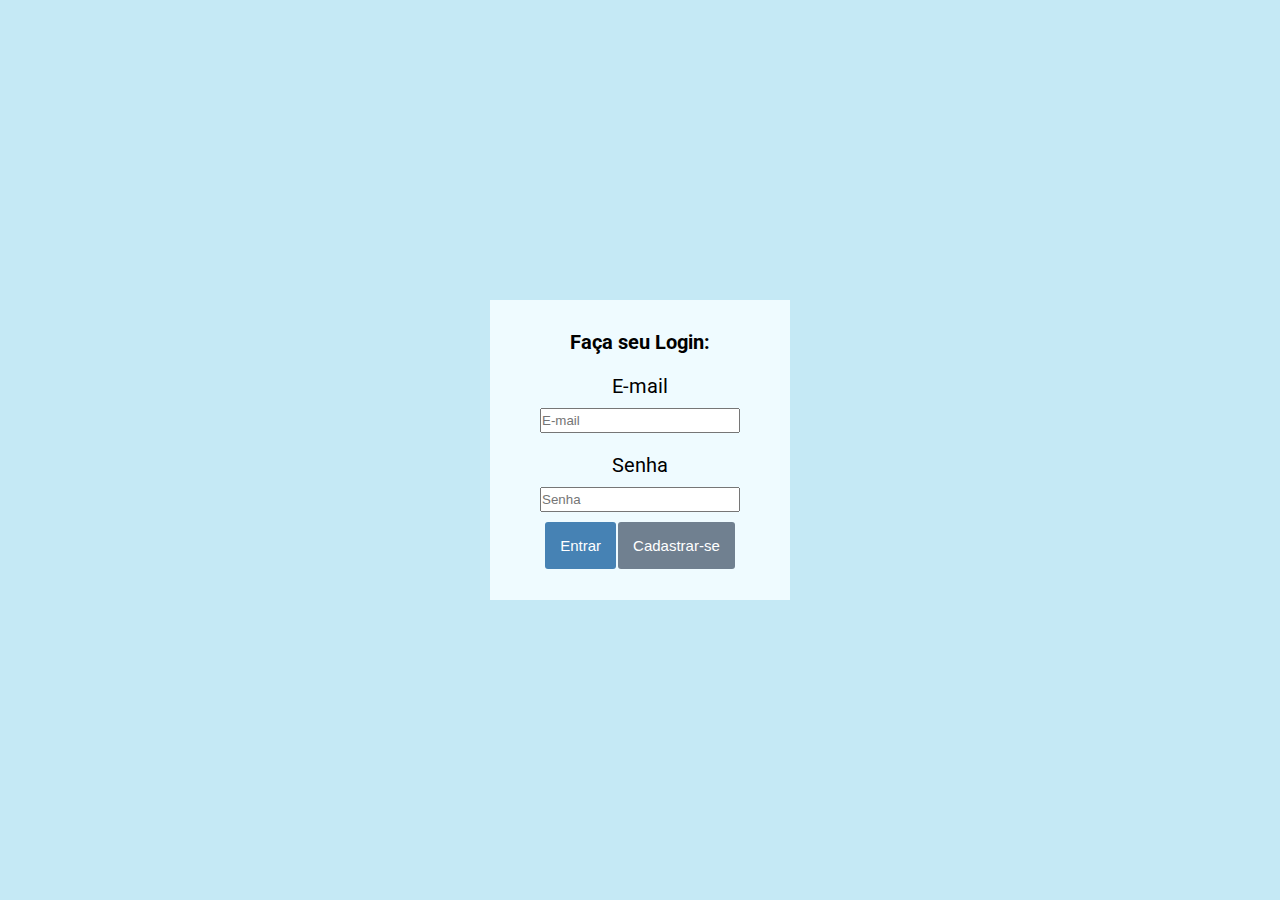
<file: frontend/index.html>
<!DOCTYPE html>
<html lang="pt-BR">
<head>
    <meta charset="UTF-8">
    <meta http-equiv="X-UA-Compatible" content="IE=edge">
    <meta name="viewport" content="width=device-width, initial-scale=1.0">
    <title>Projeto Pix</title>
    <link rel="stylesheet" href="style.css">
    <link rel="stylesheet" href="global.css">
</head>
<body>
    <main class="container">
        <form class="box-container">
            
            <h1>Faça seu Login:</h1>
            <label for="">E-mail</label>
            <input type="text" placeholder="E-mail">
            <label for="">Senha</label>
            <input type="password" placeholder="Senha">
            <div class="btns">
                <button class="btn steelBlue">Entrar</button>
                <button class="btn slateGray">Cadastrar-se</button>
            </div>
            
        </form>
    </main>
    
</body>
</html>
</file>
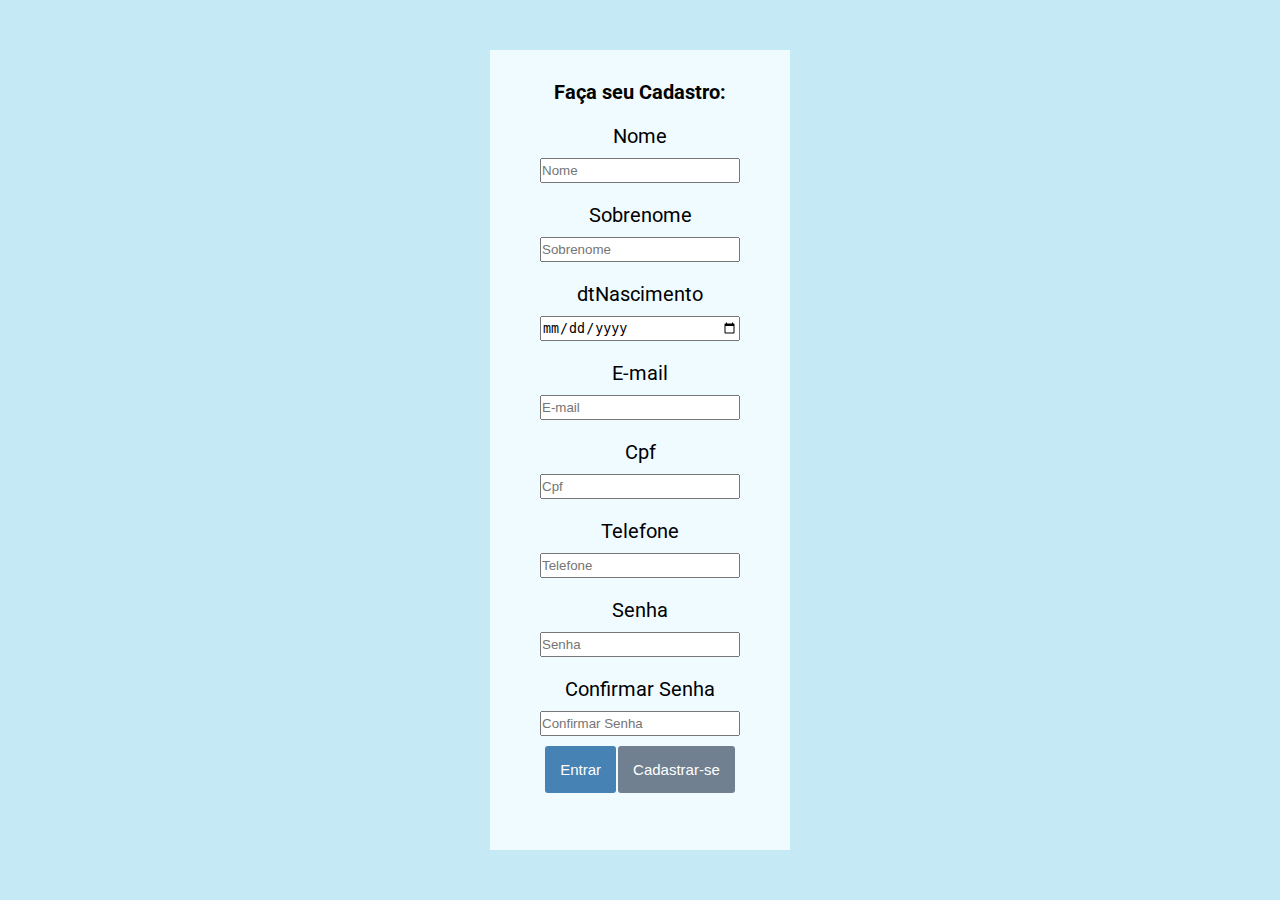
<file: frontend/pages/cadastro.html>
<!DOCTYPE html>
<html lang="pt-BR">
<head>
    <meta charset="UTF-8">
    <meta http-equiv="X-UA-Compatible" content="IE=edge">
    <meta name="viewport" content="width=device-width, initial-scale=1.0">
    <title>Projeto Pix</title>
    <link rel="stylesheet" href="../styles/cadastro.css">
    <link rel="stylesheet" href="../global.css">
</head>
<body>
    <main class="container">
        <form class="box-container">
            
            <h1>Faça seu Cadastro:</h1>
            <label for="">Nome</label>
            <input type="text" placeholder="Nome">

            <label for="">Sobrenome</label>
            <input type="text" placeholder="Sobrenome">

            <label for="">dtNascimento</label>
            <input type="date" id="birthday" name="birthday">

            <label for="">E-mail</label>
            <input type="text" placeholder="E-mail">

            <label for="">Cpf</label>
            <input type="text" placeholder="Cpf">

            <label for="">Telefone</label>
            <input type="text" placeholder="Telefone">

            <label for="">Senha</label>
            <input type="password" placeholder="Senha">

            <label for="">Confirmar Senha</label>
            <input type="text" placeholder="Confirmar Senha">
            <div class="btns">
                <button class="btn steelBlue">Entrar</button>
                <button class="btn slateGray">Cadastrar-se</button>
            </div>
            
        </form>
    </main>
    
</body>
</html>
</file>
<file: frontend/style.css>
.container{
    width: 100vw;
    height: 100vh;
    display: flex;
    flex-direction: row;
    justify-content: center;
    align-items: center;
    
}

.box-container{
    background-color: #effbff;
    width: 300px;
    height: 300px;
    display: flex;
    flex-direction: column;
    align-items: center;
    gap: 10px;

}

h1{
    margin-top: 30px;
    
}


input{
    
    width: 200px;
    height: 25px;

}

label{
font-weight: 400;
font-size: 2rem;
margin-top: 10px;
}
</file>
<file: frontend/global.css>
@import url('https://fonts.googleapis.com/css2?family=Roboto:wght@300&display=swap');

* {
  padding: 0;
  margin: 0;
  box-sizing: border-box;
}

html {
  font-size: 62.5%;
  font-family: 'Roboto', sans-serif;
}

img {
  width: 100%;
}

body {
  background-color: #c5e9f5;
}

.btn {
  outline: none;
  border: none;
  cursor: pointer;
  padding: 1.5rem;
  border-radius: 3px;
  font-size: 1.5rem;
  color: #fff;
}

.btn:hover {
  opacity: 90%;
}

.steelBlue {
  background-color: #4682b4;
}

.slateGray {
  background-color: #708090;
}
</file>
<file: frontend/styles/cadastro.css>
.container{
    width: 100vw;
    height: 100vh;
    display: flex;
    flex-direction: row;
    justify-content: center;
    align-items: center;
    
    
}

.box-container{
    background-color: #effbff;
    width: 30rem;
    height: 80rem;
    display: flex;
    flex-direction: column;
    align-items: center;
    gap: 10px;
    
}

h1{
    margin-top: 3rem;
    
}


input{
    width: 200px;
    height: 25px;

}

label{
font-weight: 400;
font-size: 2rem;
margin-top: 1rem;
}
</file>
